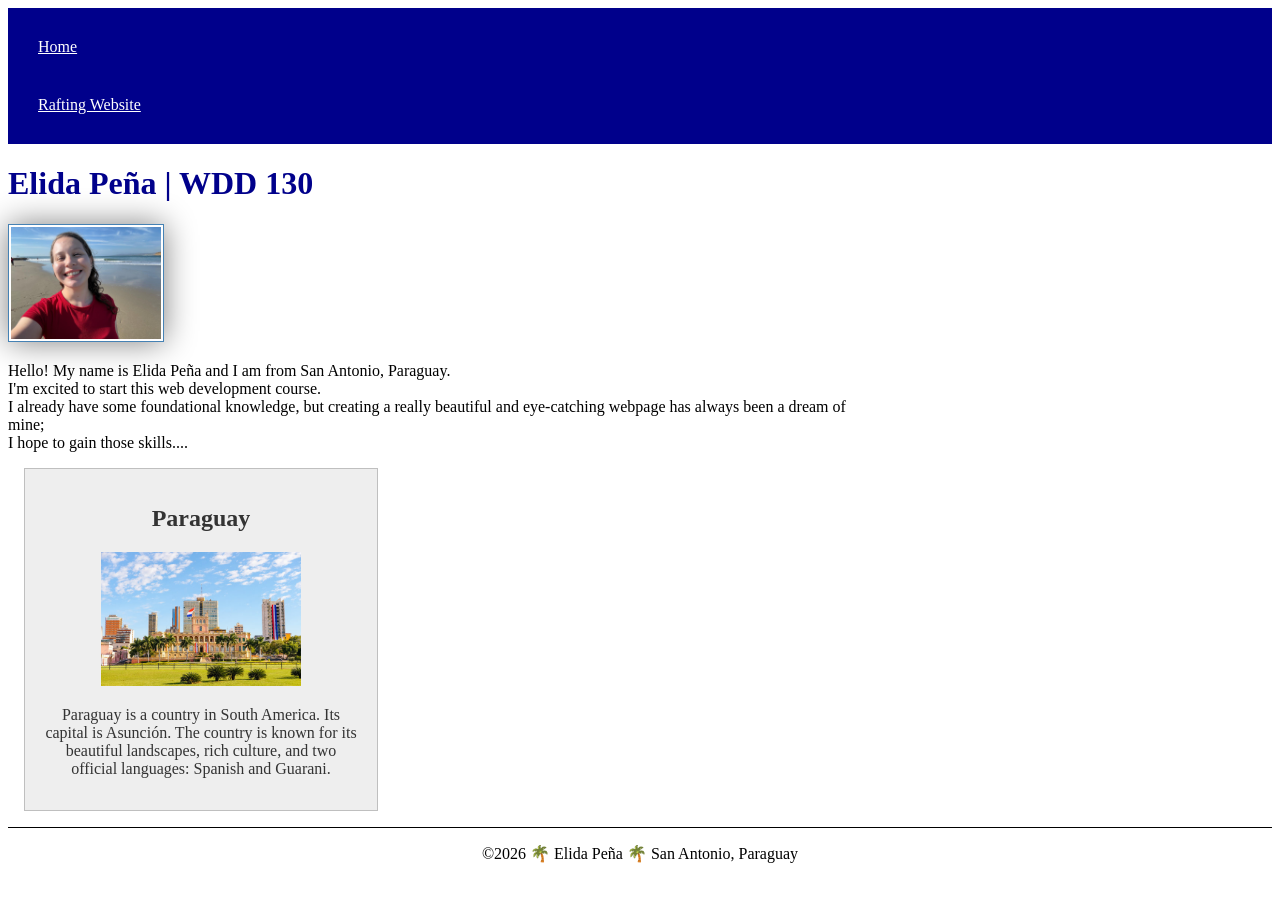
<file: index.html>
<!DOCTYPE html>
<html lang="en-US">

<head>
    <meta charset="UTF-8">
    <meta name="viewport" content="width=device-width, initial-scale=1.0">
    <title>Elida Peña | WDD 130</title>
    <meta name="description" content="Personal homepage of Elida Peña for the WDD 130 Web Fundamentals course.">
    <meta name="author" content="Elida Peña">
    <link rel="stylesheet" href="styles/styles.css">
</head>

<body>
    <header>
        <nav>
            <a href="#">Home</a>
            <a href="wwr/">Rafting Website</a>
        </nav>
    </header>
    <main>
        <h1>Elida Peña | WDD 130</h1>
        <img src="images/profile.jpeg" alt="Hello, my name is Elida Peña" width="200">
        <p>Hello! My name is Elida Peña and I am from San Antonio, Paraguay.<br>
            I'm excited to start this web development course.<br> I already have some foundational knowledge,
            but creating a really beautiful and eye-catching webpage has always been a dream of mine;<br> I hope to gain those skills....</p>
    </main>
    <aside>
    <h2>Paraguay</h2>
    <img src="images/paraguay.jpg" alt="Landscape of Paraguay">
    <p>Paraguay is a country in South America. Its capital is Asunción. The country is known for its beautiful landscapes, rich culture, and two official languages: Spanish and Guarani.</p>
    </aside>
    <footer>
        <p>©2026 🌴 Elida Peña 🌴 San Antonio, Paraguay</p>
    </footer>
</body>

</html>
</file>
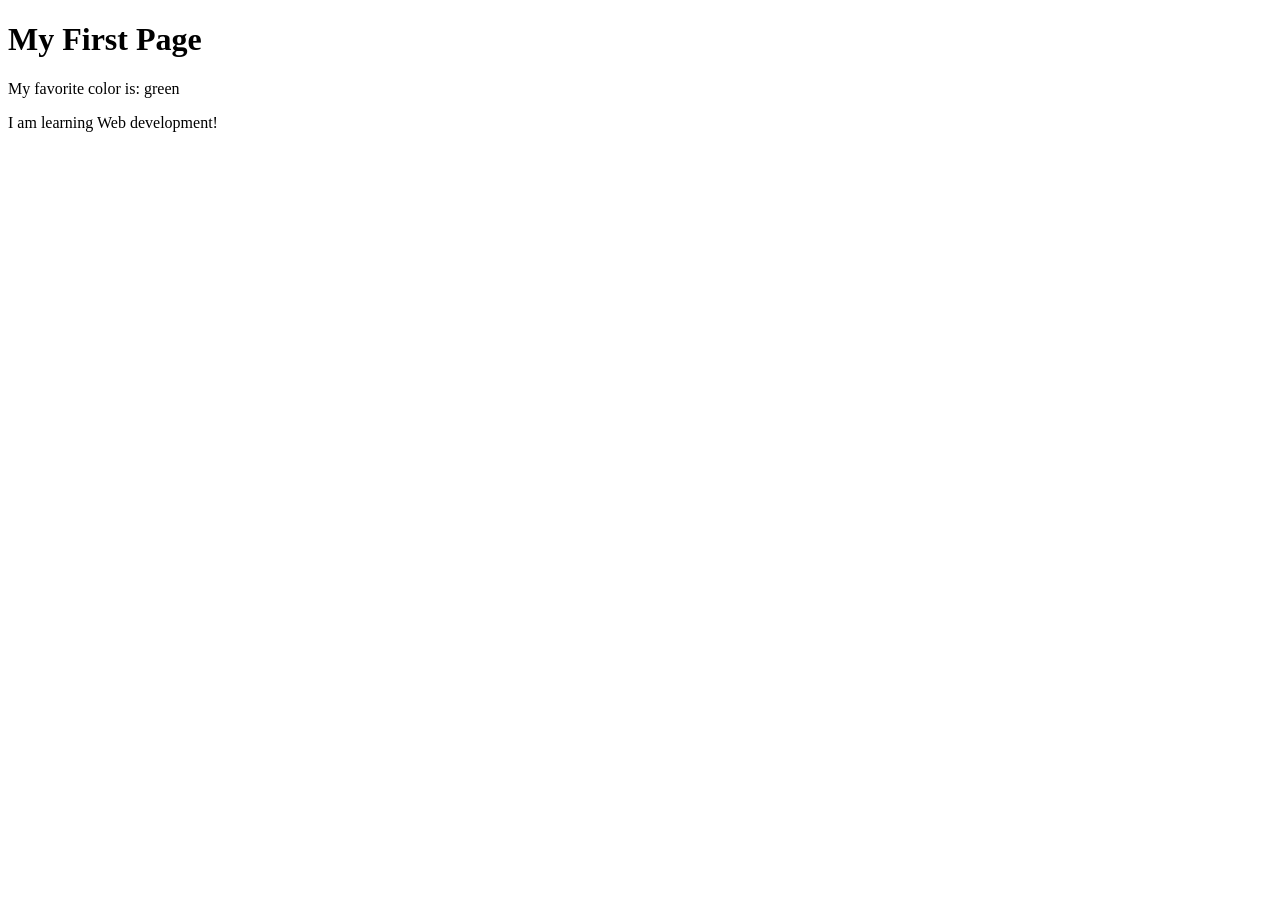
<file: week01/first-page.html>
<!DOCTYPE html>
<html lang="en">

<head>
    <meta charset="UTF-8">
    <meta name="viewport" content="width=device-width, initial-scale=1.0">
    <title>My First Page</title>
</head>

<body>
    <h1>My First Page</h1>
    <p>My favorite color is: green </p>
    <p>I am learning Web development! </p>
</body>

</html>
</file>
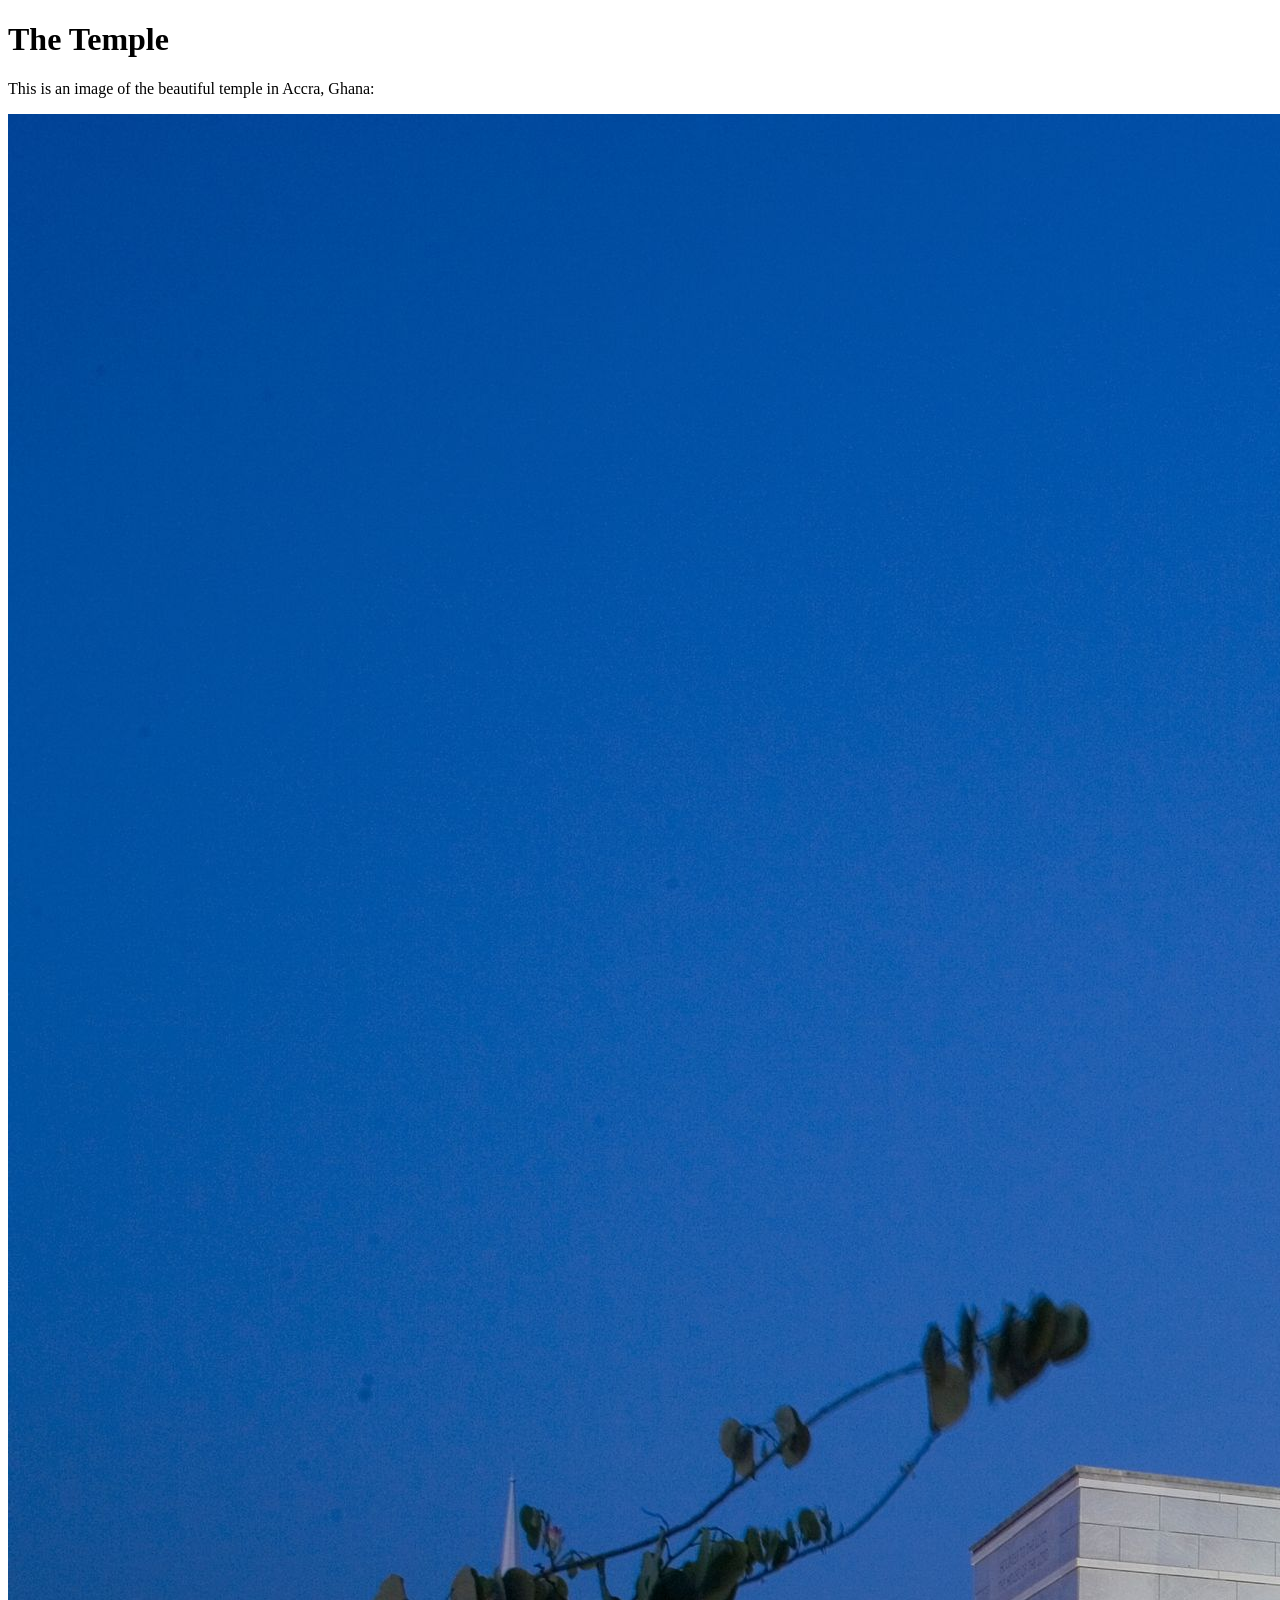
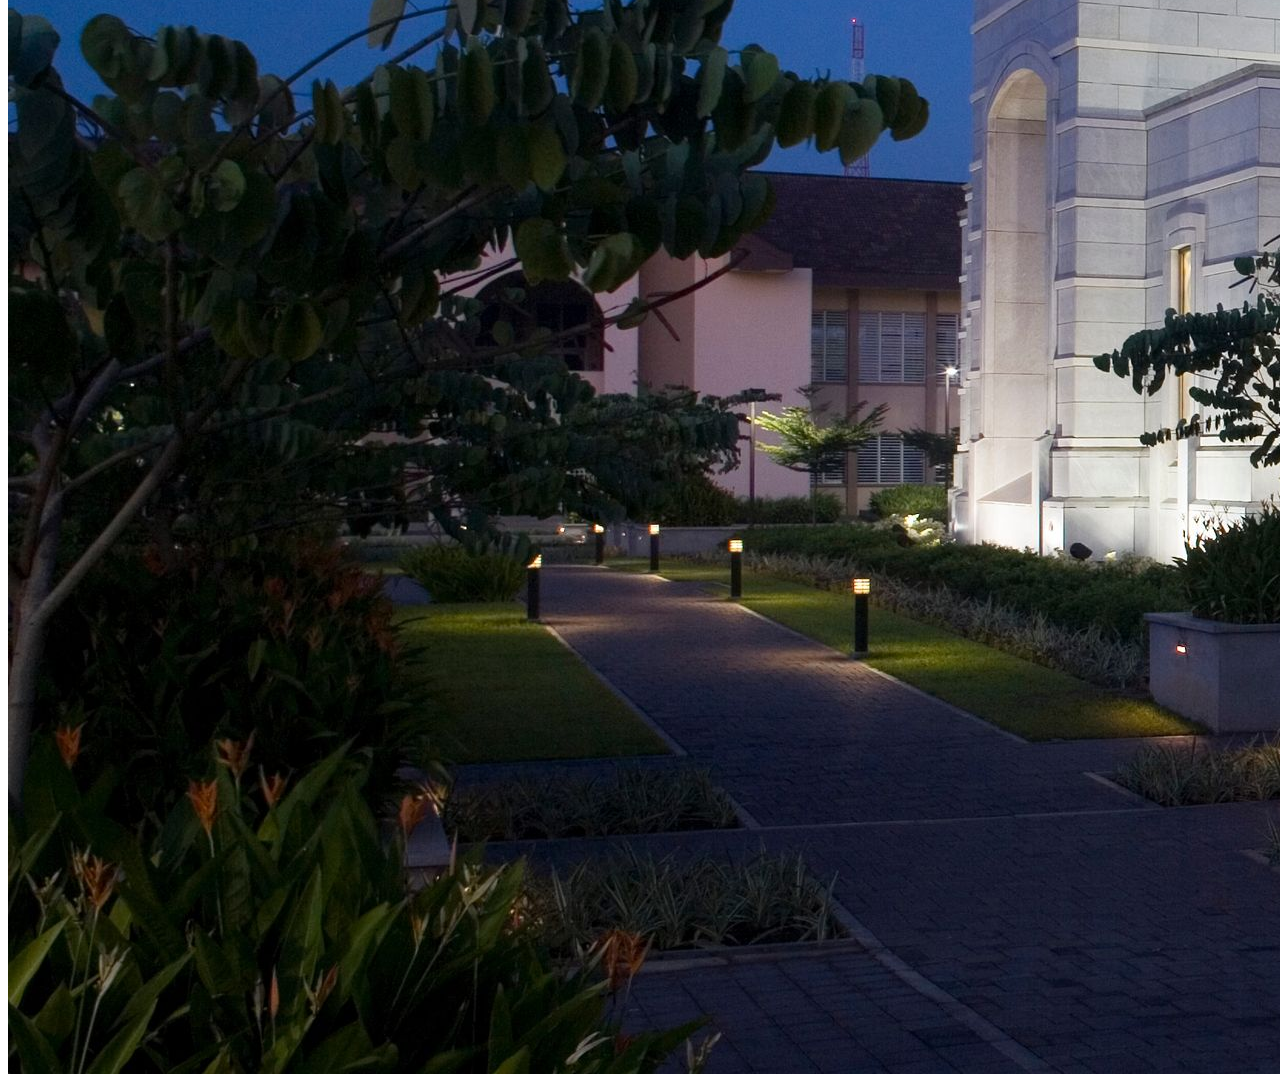
<file: week01/images.html>
<!DOCTYPE html>
<html lang="en">

<head>
    <meta charset="UTF-8">
    <meta name="viewport" content="width=device-width, initial-scale=1.0">
    <title>Temple Image</title>
</head>

<body>
    <h1>The Temple</h1>
    <p>This is an image of the beautiful temple in Accra, Ghana:</p>
    <img src="images/temple-large.jpeg" alt="The Accra Ghana Temple">

</body>

</html>
</file>
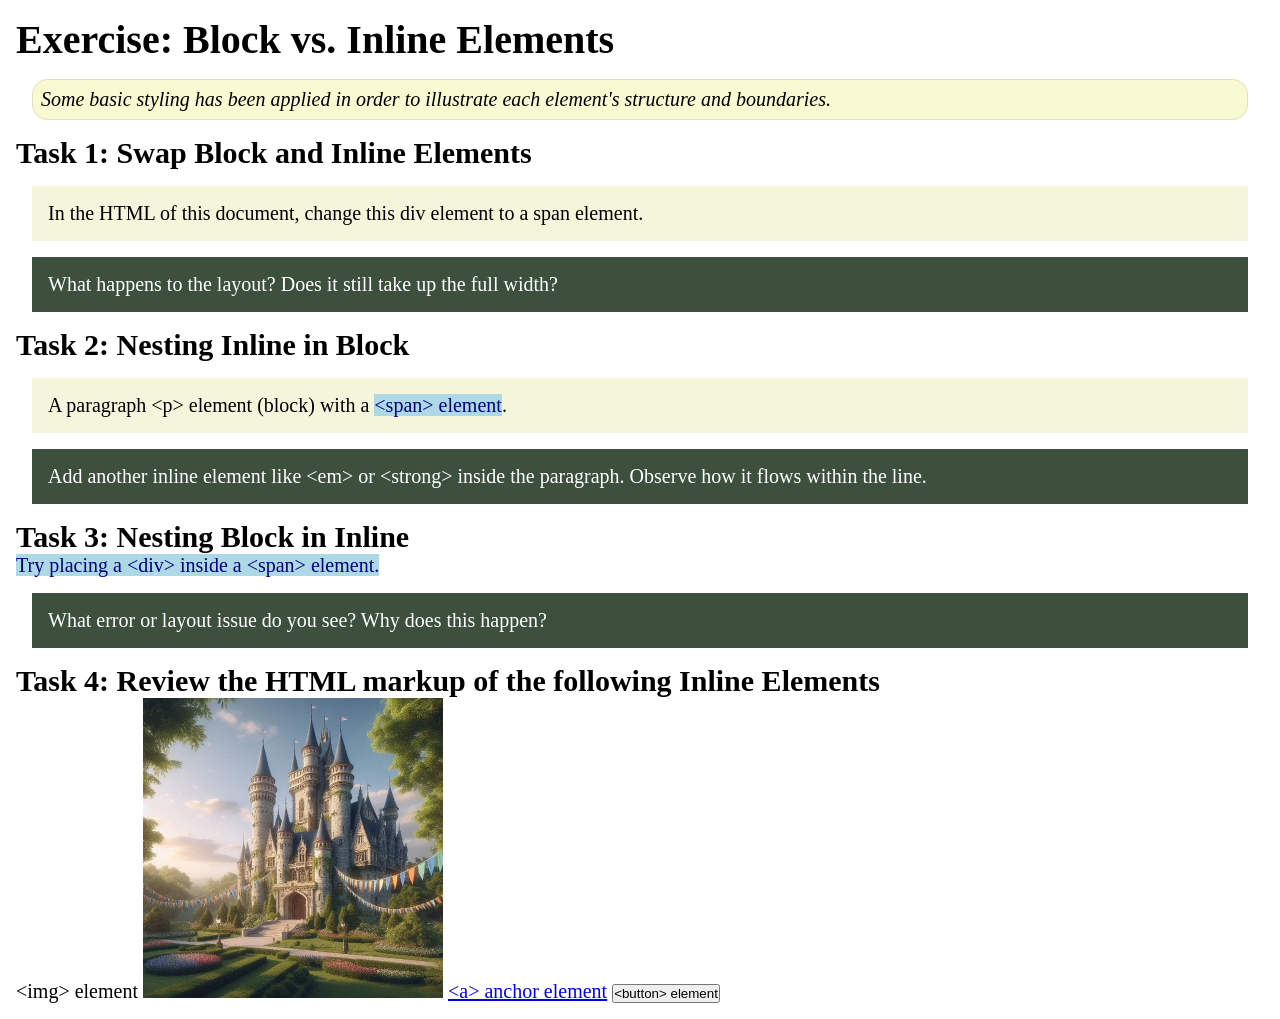
<file: week02/block-vs-inline.html>
<!DOCTYPE html>
<html lang="en">

<head>
    <meta charset="UTF-8">
    <meta name="viewport" content="width=device-width, initial-scale=1.0">
    <title>Exercise: Block vs. Inline Elements</title>
    <link rel="stylesheet" href="styles/block-vs-inline.css">
</head>

<body>
    <main>
        <h1>Exercise: Block vs. Inline Elements</h1>
        <p class="note">Some basic styling has been applied in order to illustrate each element's structure and boundaries.</p>

        <h2>Task 1: Swap Block and Inline Elements</h2>
        <div>In the HTML of this document, change this div element to a span element.</div>

        <p class="question">What happens to the layout? Does it still take up the full width?</p>

        <h2>Task 2: Nesting Inline in Block</h2>
        <p>A paragraph &lt;p&gt; element (block) with a <span>&lt;span&gt; element</span>.</p>
        <p class="question">Add another inline element like &lt;em&gt; or &lt;strong&gt; inside the paragraph. Observe how it flows within the line.</p>

        <h2>Task 3: Nesting Block in Inline</h2>
        <span>Try placing a &lt;div&gt; inside a &lt;span&gt; element.</span>
        <p class="question">What error or layout issue do you see? Why does this happen?</p>

        <h2>Task 4: Review the HTML markup of the following Inline Elements</h2>
        &lt;img&gt; element
        <img src="images/castle.webp" alt="placeholder image (images are inline)" width="300" height="300">
        <a href="https://churchofjesuschrist.org">&lt;a&gt; anchor element</a>
        <button type="button">&lt;button&gt; element</button>
    </main>
</body>

</html>
</file>
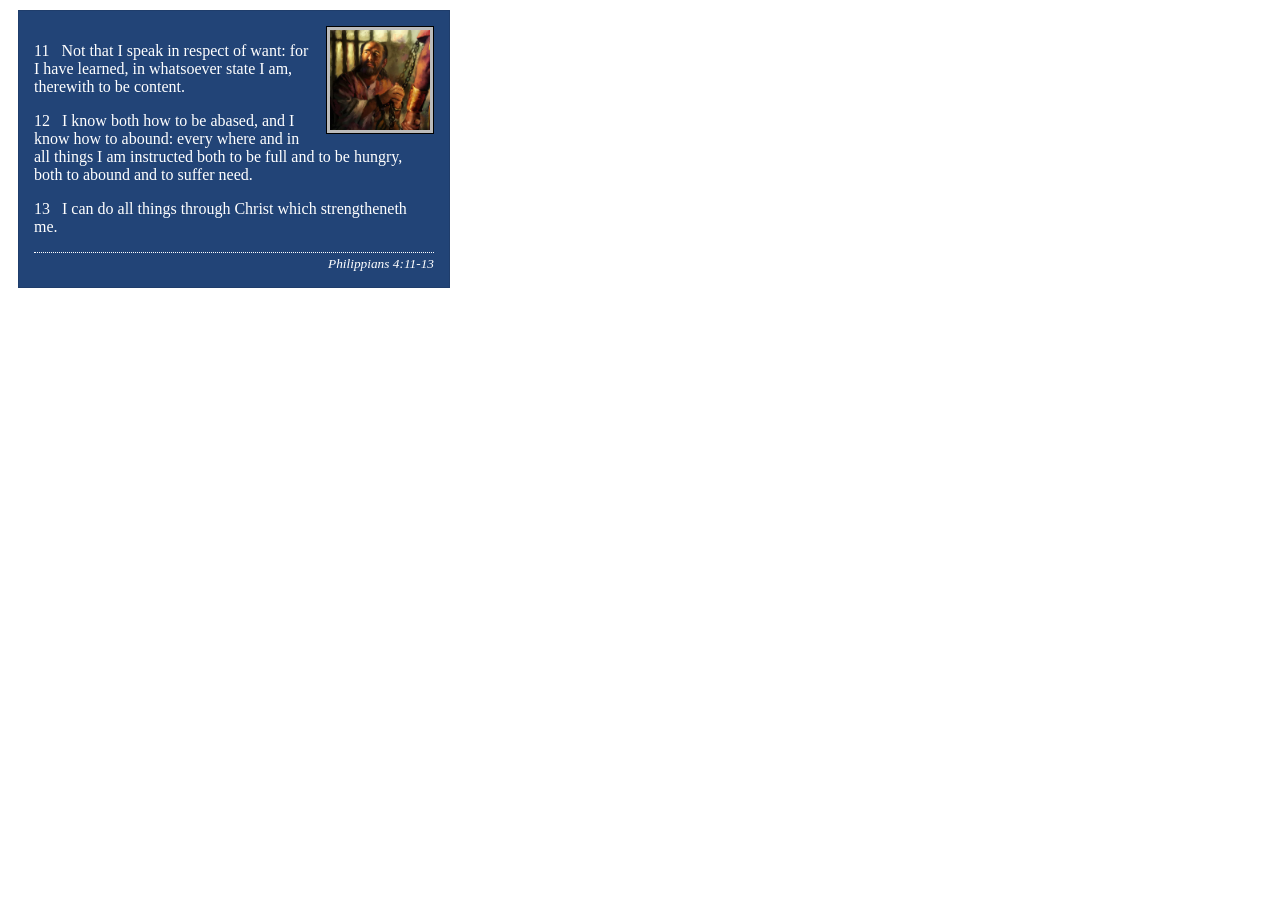
<file: week02/box-model-solution.html>
<!DOCTYPE html>
<html lang="en">

<head>
    <meta charset="UTF-8">
    <meta name="viewport" content="width=device-width, initial-scale=1.0">
    <title>Box Model Activity</title>
    <link rel="stylesheet" href="styles/box-model-solution.css">
</head>

<body>
    <main>
        <div class="callout">
            <img src="images/apostle-paul-imprisoned.webp" alt="Paul the Apostle - Imprisoned in Rome" width="200" height="200">
            <blockquote>
                <p>11 &nbsp; Not that I speak in respect of want: for I have learned, in whatsoever state I am, therewith to be content.</p>
                <p>12 &nbsp; I know both how to be abased, and I know how to abound: every where and in all things I am instructed both to be full and to be hungry, both to abound and to suffer need.</p>
                <p>13 &nbsp; I can do all things through Christ which strengtheneth me.</p>
            </blockquote>
            <cite>Philippians 4:11-13</cite>
        </div>
    </main>
</body>

</html>
</file>
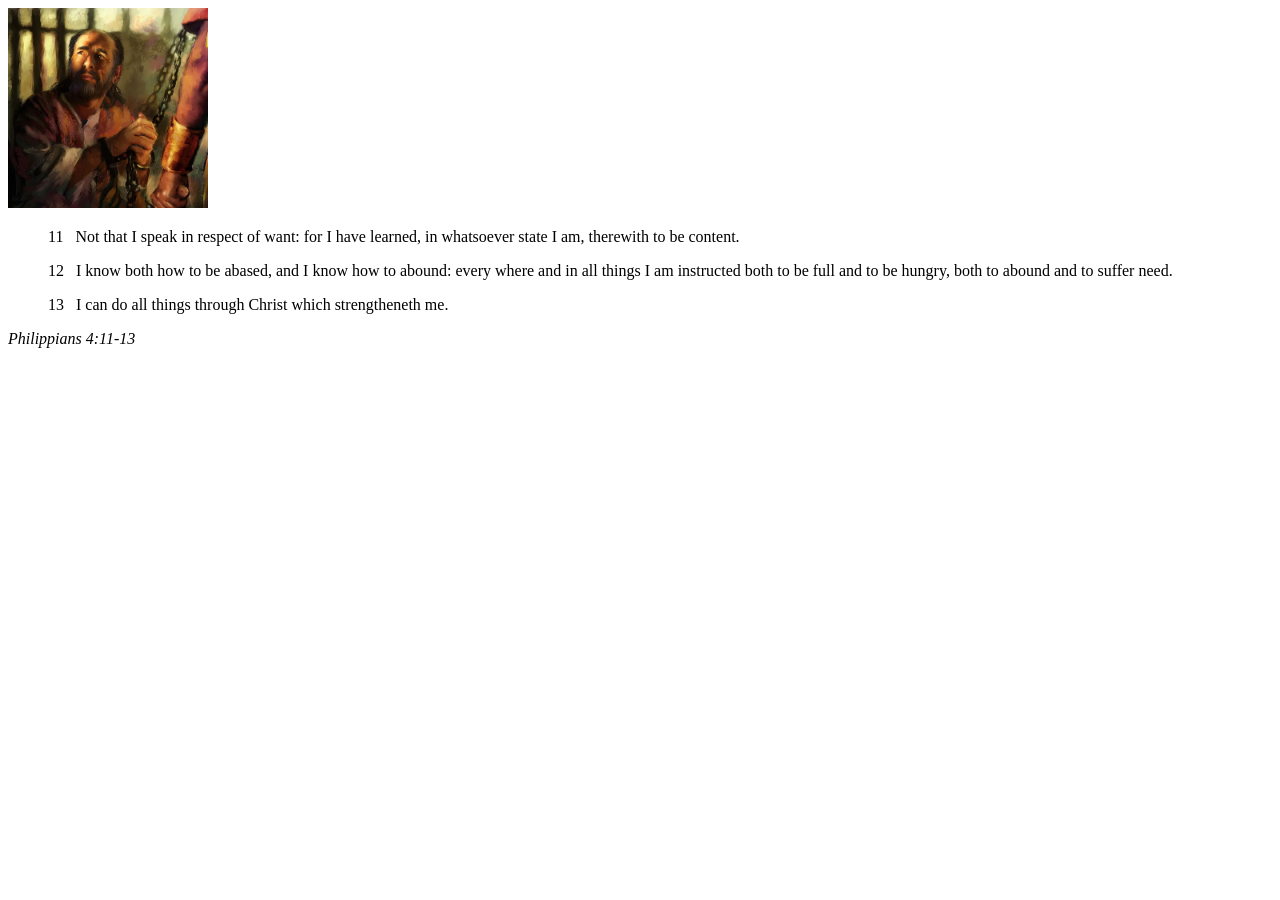
<file: week02/box-model.html>
<!DOCTYPE html>
<html lang="en">

<head>
    <meta charset="UTF-8">
    <meta name="viewport" content="width=device-width, initial-scale=1.0">
    <title>Box Model Activity</title>
</head>

<body>
    <main>
        <div class="callout">
            <img src="images/apostle-paul-imprisoned.webp" alt="Paul the Apostle - Imprisoned in Rome" width="200" height="200">
            <blockquote>
                <p>11 &nbsp; Not that I speak in respect of want: for I have learned, in whatsoever state I am, therewith to be content.</p>
                <p>12 &nbsp; I know both how to be abased, and I know how to abound: every where and in all things I am instructed both to be full and to be hungry, both to abound and to suffer need.</p>
                <p>13 &nbsp; I can do all things through Christ which strengtheneth me.</p>
            </blockquote>
            <cite>Philippians 4:11-13</cite>
        </div>
    </main>
</body>

</html>
</file>
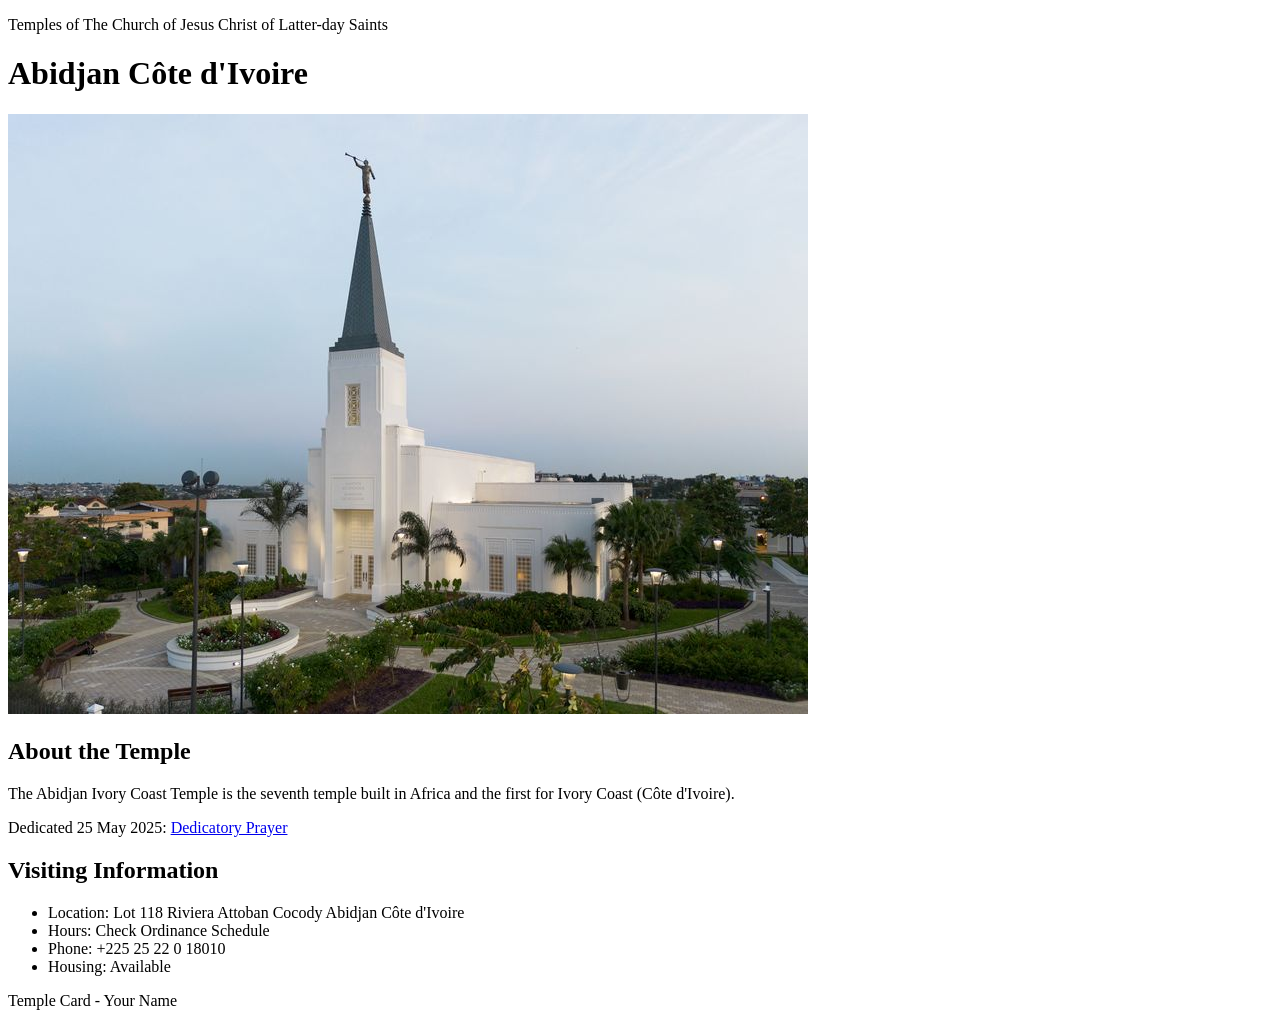
<file: week02/temple.html>
<!DOCTYPE html>
<html lang="en">

<head>
    <meta charset="UTF-8">
    <meta name="viewport" content="width=device-width, initial-scale=1.0">
    <title>Temple Card - Abidjan Côte d'Ivoire</title>
</head>

<body>
    <header>
        <p>Temples of The Church of Jesus Christ of Latter-day Saints</p>
    </header>
    <main>
        <h1>Abidjan Côte d'Ivoire</h1>
        <picture>
            <img src="images/abidjan-ivory-coast.jpeg" alt="Abidjan Côte d'Ivoire Temple">
        </picture>
        <section>
            <h2>About the Temple</h2>
            <p>The Abidjan Ivory Coast Temple is the seventh temple built in Africa and the first for Ivory Coast (Côte d'Ivoire).</p>
            <p>Dedicated 25 May 2025: <a href="https://www.churchofjesuschrist.org/temples/dedicatory-prayer/abidjan-ivory-coast-temple/2025-05-25?lang=eng" target="_blank" rel="noopener noreferrer">Dedicatory Prayer</a></p>
        </section>
        <section>
            <h2>Visiting Information</h2>
            <ul>
                <li>Location: Lot 118 Riviera Attoban Cocody Abidjan Côte d'Ivoire</li>
                <li>Hours: Check Ordinance Schedule</li>
                <li>Phone: +225 25 22 0 18010</li>
                <li>Housing: Available</li>
            </ul>
        </section>
    </main>
    <footer>
        <p>Temple Card - Your Name</p>
    </footer>
</body>

</html>
</file>
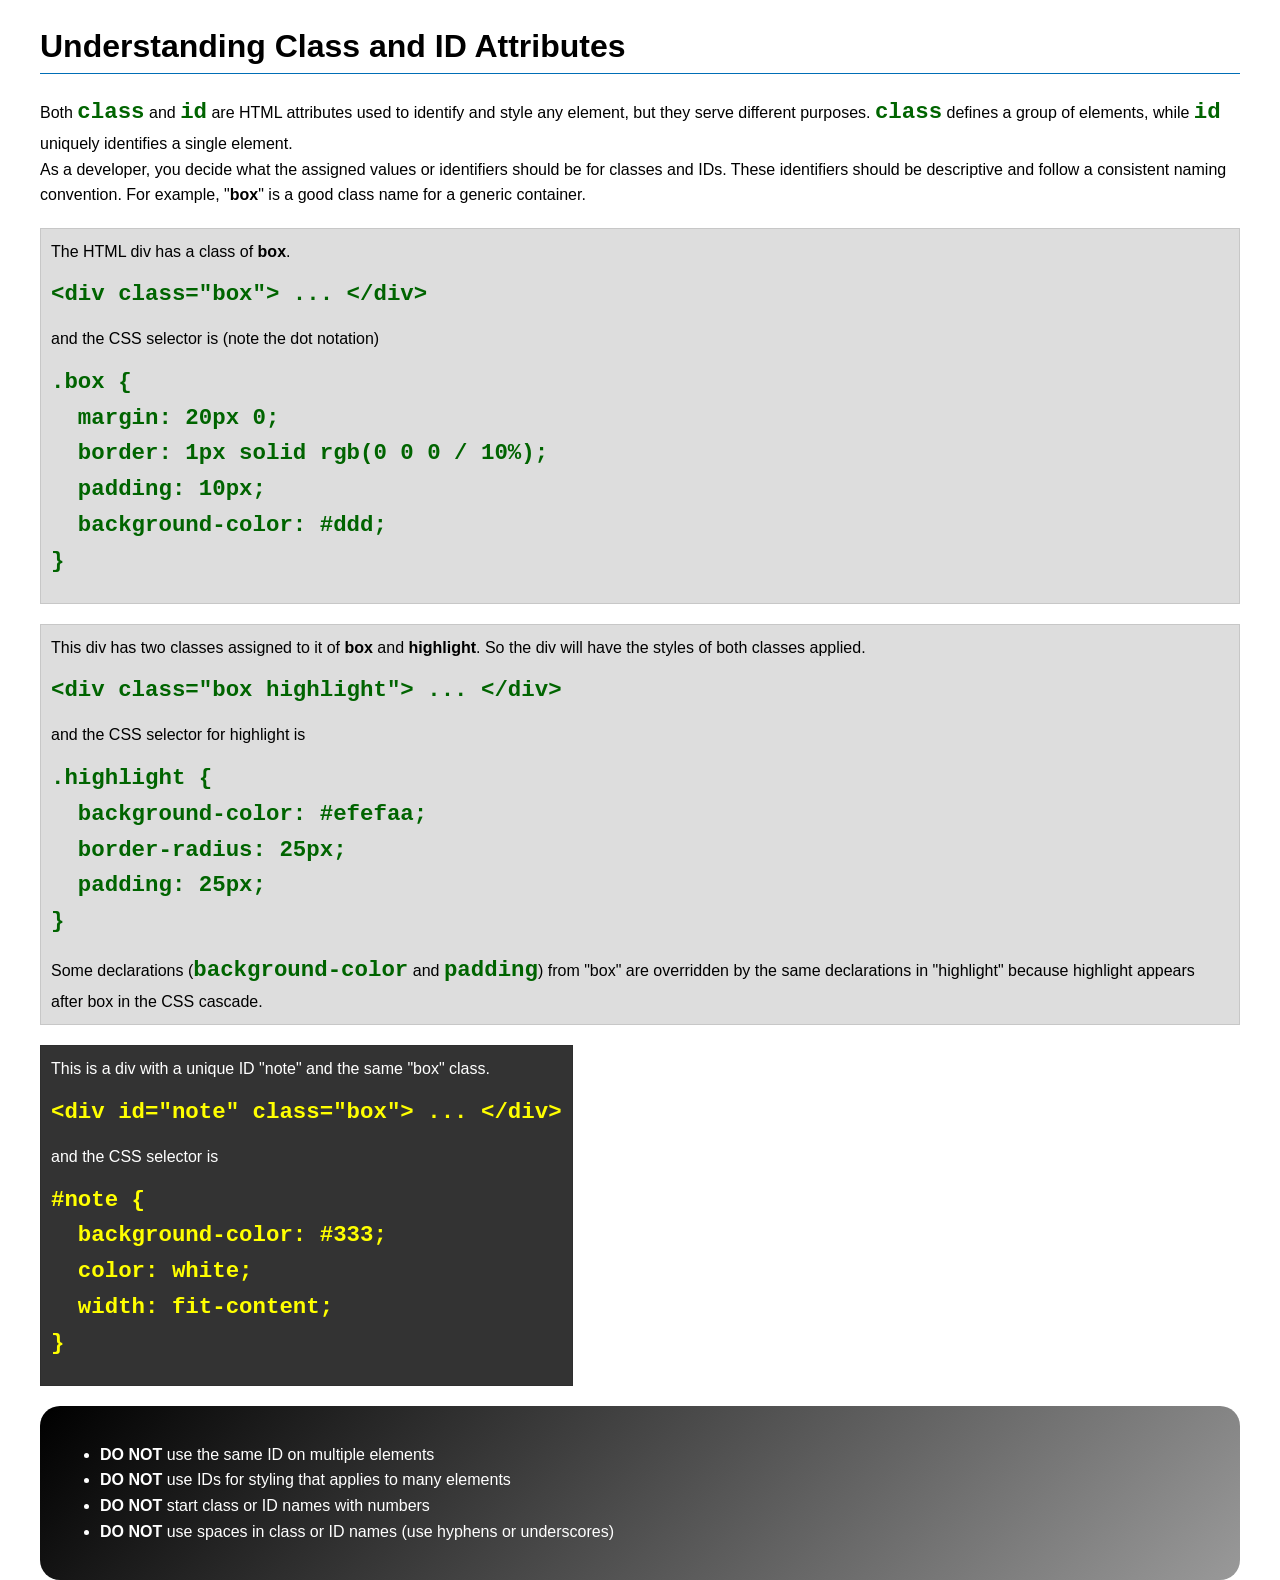
<file: week03/class-and-id.html>
<!DOCTYPE html>
<html lang="en">

<head>
    <meta charset="UTF-8">
    <meta name="viewport" content="width=device-width, initial-scale=1.0">
    <title>Class vs ID Attributes</title>
    <link rel="stylesheet" href="styles/class-and-id.css">
</head>

<body>
    <h1>Understanding Class and ID Attributes</h1>
    <p>Both <code>class</code> and <code>id</code> are HTML attributes used to identify and style any element, but they serve different purposes. <code>class</code> defines a group of elements, while <code>id</code> uniquely identifies a single element.</p>
    <p>As a developer, you decide what the assigned values or identifiers should be for classes and IDs. These identifiers should be descriptive and follow a consistent naming convention. For example, "<strong>box</strong>" is a good class name for a generic container.</p>
    <div class="box">
        <p>The HTML div has a class of <strong>box</strong>.</p>
        <pre><code class="html">&lt;div class="box"&gt; ... &lt;/div&gt;</code></pre>
        and the CSS selector is (note the dot notation)
        <pre><code class="css">.box {
  margin: 20px 0;
  border: 1px solid rgb(0 0 0 / 10%);
  padding: 10px;
  background-color: #ddd; 
}</code></pre>
    </div>

    <div class="box">
        <p>This div has two classes assigned to it of <strong>box</strong> and <strong>highlight</strong>. So the div will have the styles of both classes applied.</p>
        <pre><code class="html">&lt;div class="box highlight"&gt; ... &lt;/div&gt;</code></pre>
        and the CSS selector for highlight is
        <pre><code class="css">.highlight {
  background-color: #efefaa;
  border-radius: 25px;
  padding: 25px;
}</code></pre>
        <p>Some declarations (<code>background-color</code> and <code>padding</code>) from "box" are overridden by the same declarations in "highlight" because highlight appears after box in the CSS cascade.</p>
    </div>

    <div id="note" class="box">
        <p>This is a div with a unique ID "note" and the same "box" class.</p>
        <pre><code class="html">&lt;div id="note" class="box"&gt; ... &lt;/div&gt;</code></pre>
        and the CSS selector is
        <pre><code class="css">#note {
  background-color: #333;
  color: white;
  width: fit-content;
}</code></pre>
    </div>

    <section id="best-practice">
        
        <ul>
            <li><strong>DO NOT</strong> use the same ID on multiple elements</li>
            <li><strong>DO NOT</strong> use IDs for styling that applies to many elements</li>
            <li><strong>DO NOT</strong> start class or ID names with numbers</li>
            <li><strong>DO NOT</strong> use spaces in class or ID names (use hyphens or underscores)</li>
        </ul>
    </section>

</body>

</html>
</file>
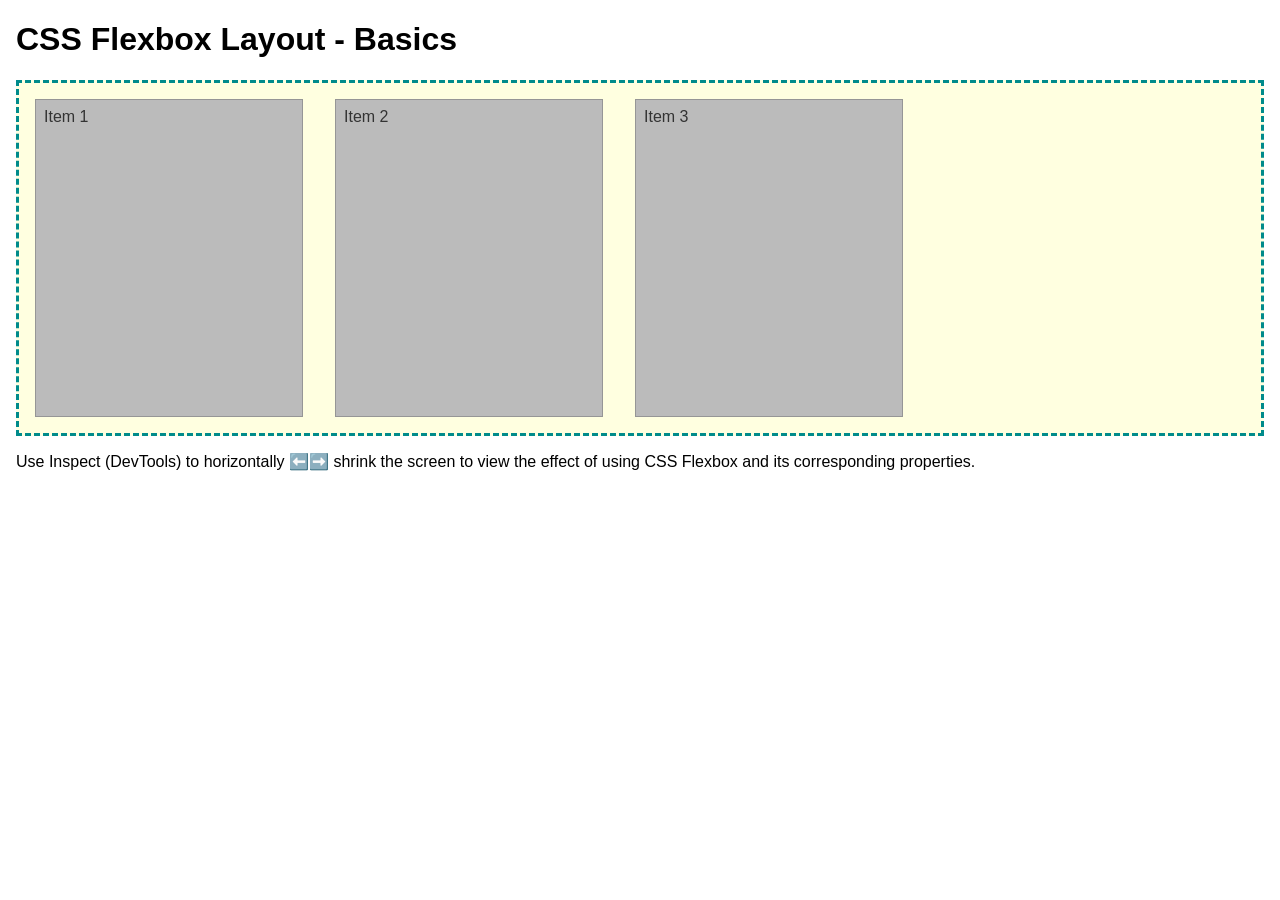
<file: week04/flexbox-layout.html>
<!DOCTYPE html>
<html lang="en">

<head>
    <meta charset="UTF-8">
    <meta name="viewport" content="width=device-width, initial-scale=1.0">
    <title>CSS Flexbox Layout - Basics</title>
    <link rel="stylesheet" href="styles/flexbox.css">
</head>

<body>
    <main>
        <h1>CSS Flexbox Layout - Basics</h1>
        <div class="flex-container">
            <div class="flex-item item1">Item 1</div>
            <div class="flex-item item2">Item 2</div>
            <div class="flex-item item3">Item 3</div>
        </div>
        <p>Use Inspect (DevTools) to horizontally ⬅️➡️ shrink the screen to view the effect of using CSS Flexbox and its corresponding properties.</p>
    </main>
</body>

</html>
</file>
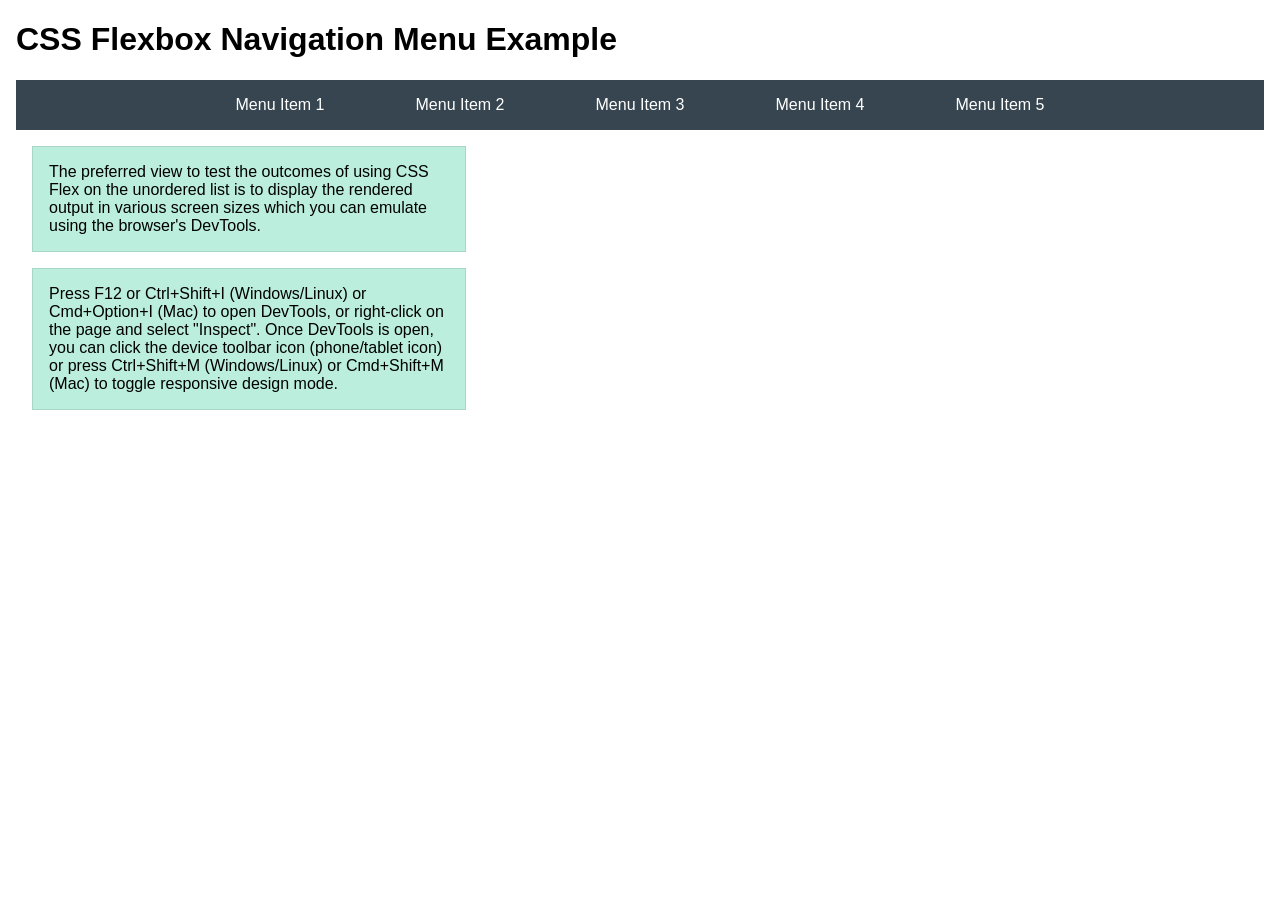
<file: week04/flexbox-menu.html>
<!DOCTYPE html>
<html lang="en">

<head>
    <meta charset="UTF-8">
    <meta name="viewport" content="width=device-width, initial-scale=1.0">
    <title>CSS Flexbox - Navigation Menu</title>
    <link rel="stylesheet" href="styles/flexbox-menu.css">
</head>

<body>
    <main>
        <h1>CSS Flexbox Navigation Menu Example</h1>
        <nav>
            <ul>
                <li><a href="#">Menu Item 1</a></li>
                <li><a href="#">Menu Item 2</a></li>
                <li><a href="#">Menu Item 3</a></li>
                <li><a href="#">Menu Item 4</a></li>
                <li><a href="#">Menu Item 5</a></li>
            </ul>
        </nav>
        <p>The preferred view to test the outcomes of using CSS Flex on the unordered list is to display the rendered output in various screen sizes which you can emulate using the browser's DevTools.</p>

        <p>Press F12 or Ctrl+Shift+I (Windows/Linux) or Cmd+Option+I (Mac) to open DevTools, or right-click on the page and select "Inspect". Once DevTools is open, you can click the device toolbar icon (phone/tablet icon) or press Ctrl+Shift+M (Windows/Linux) or Cmd+Shift+M (Mac) to toggle responsive design mode.</p>
    </main>
</body>

</html>
</file>
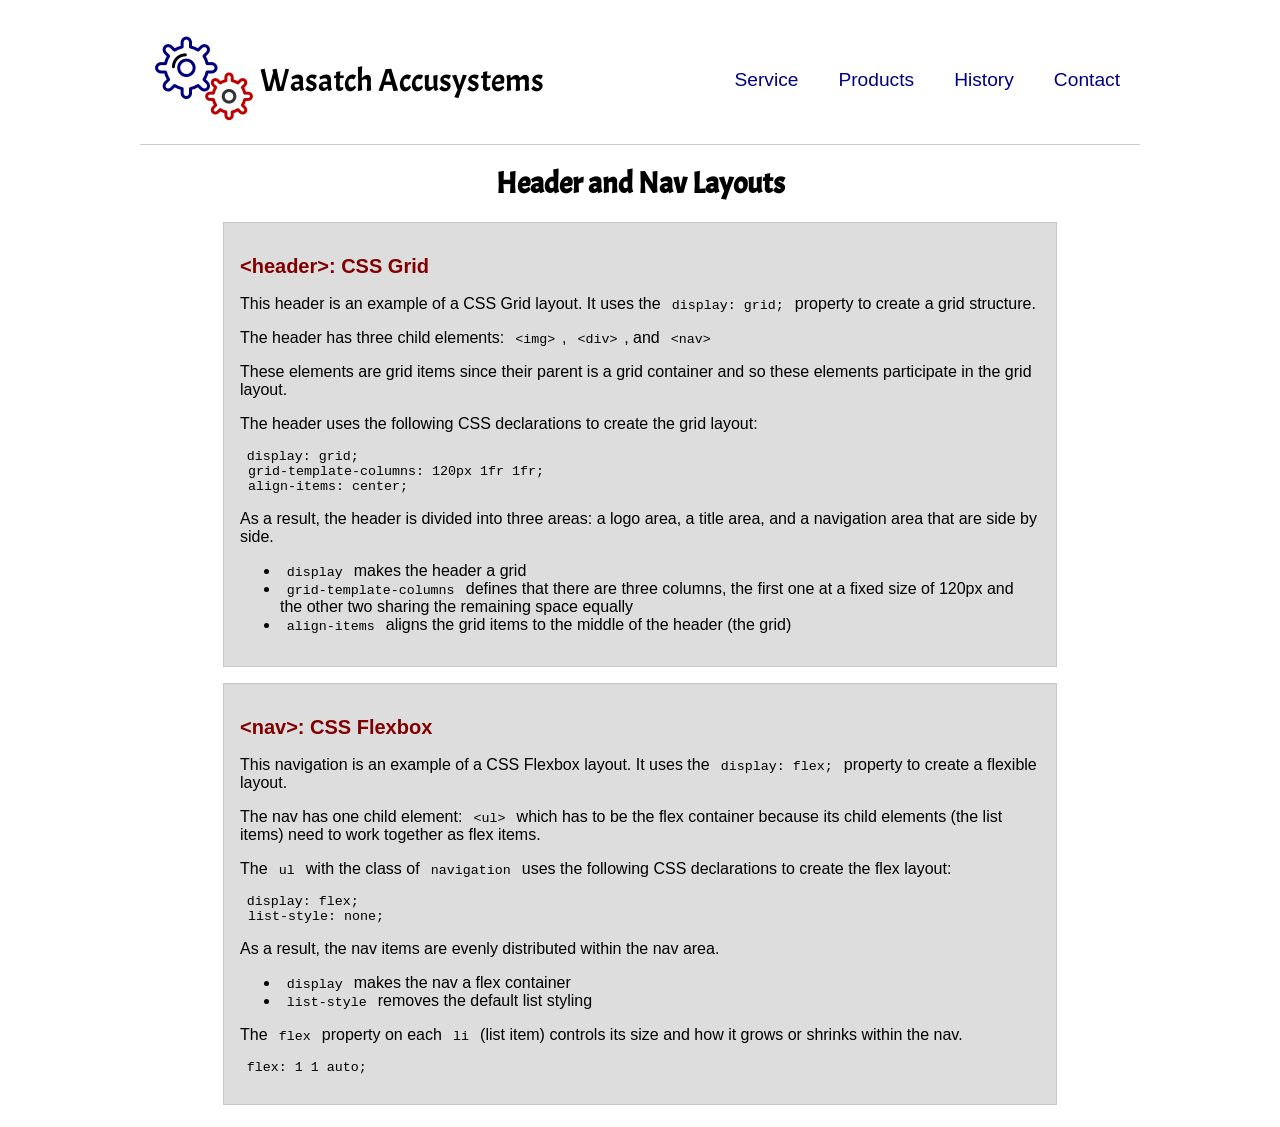
<file: week04/header-layout.html>
<!DOCTYPE html>
<html lang="en">

<head>
    <meta charset="UTF-8">
    <meta name="viewport" content="width=device-width, initial-scale=1.0">
    <title>Header and Nav Layout</title>
    <link rel="stylesheet" href="styles/layout.css">
    <link rel="preconnect" href="https://fonts.googleapis.com">
    <link rel="preconnect" href="https://fonts.gstatic.com" crossorigin>
    <link href="https://fonts.googleapis.com/css2?family=Acme&display=swap" rel="stylesheet">
</head>

<body>
    <header>
        <img src="images/colored-gears.png" alt="Sample Logo">
        <div id="logo">Wasatch Accusystems</div>
        <nav>
            <ul class="navigation">
                <li><a href="#">Service</a></li>
                <li><a href="#">Products</a></li>
                <li><a href="#">History</a></li>
                <li><a href="#">Contact</a></li>
            </ul>
        </nav>
    </header>
    <main>
        <h1>Header and Nav Layouts</h1>
        <section>
            <h2>&lt;header&gt;: CSS Grid</h2>
            <p>This header is an example of a CSS Grid layout. It uses the <code>display: grid;</code> property to create a grid structure.</p>
            <p>The header has three child elements: <code>&lt;img&gt;</code>, <code>&lt;div&gt;</code>, and <code>&lt;nav&gt;</code></p>
            <p>These elements are grid items since their parent is a grid container and so these elements participate in the grid layout.</p>
            <p>The header uses the following CSS declarations to create the grid layout:</p>
            <pre><code>display: grid;
 grid-template-columns: 120px 1fr 1fr;
 align-items: center;</code></pre>

            <p>As a result, the header is divided into three areas: a logo area, a title area, and a navigation area that are side by side.</p>

            <ul>
                <li><code>display</code> makes the header a grid</li>
                <li><code>grid-template-columns</code> defines that there are three columns, the first one at a fixed size of 120px and the other two sharing the remaining space equally</li>
                <li><code>align-items</code> aligns the grid items to the middle of the header (the grid)</li>
            </ul>
        </section>

        <section>
            <h2>&lt;nav&gt;: CSS Flexbox</h2>
            <p>This navigation is an example of a CSS Flexbox layout. It uses the <code>display: flex;</code> property to create a flexible layout.</p>
            <p>The nav has one child element: <code>&lt;ul&gt;</code> which has to be the flex container because its child elements (the list items) need to work together as flex items.</p>
            <p>The <code>ul</code> with the class of <code>navigation</code> uses the following CSS declarations to create the flex layout:</p>
            <pre><code>display: flex;
 list-style: none;</code></pre>

            <p>As a result, the nav items are evenly distributed within the nav area.</p>
            <ul>
                <li><code>display</code> makes the nav a flex container</li>
                <li><code>list-style</code> removes the default list styling</li>
            </ul>

            <p>The <code>flex</code> property on each <code>li</code> (list item) controls its size and how it grows or shrinks within the nav.</p>
            <pre><code>flex: 1 1 auto;</code></pre>
        </section>
    </main>

</body>

</html>
</file>
<file: styles/styles.css>
main {
    max-width: 840px;
}

aside {
    width: 20rem;
    margin: 1rem;
    border: 1px solid rgb(0 0 0 / 0.2);
    padding: 1rem;
    background-color: #eee;
    color: #333;
    text-align: center;
}

aside img {
    width: 200px;
    height: auto;
}

main img {
    width: 150px;
    height: auto;
    border: 1px solid steelblue;
    padding: 2px;
    box-shadow: 0 0 30px gray;
}

p {
    padding: 0;
}

footer {
    margin-top: 15px;
    border-top: 1px solid #000;
    text-align: center;
}

nav {
    background-color: darkblue;
    padding: 10px;
}

nav a {
    color: white;
    padding: 20px;
    display: block;
}

h1 {
    color: darkblue;
}
</file>
<file: week02/styles/block-vs-inline.css>
* {
    margin: 0;
    padding: 0;
}

body {
    font-size: 20px;
    margin: 1rem;
}

p,
div {
    background-color: beige;
    margin: 1rem;
    padding: 1rem;
}

span {
    color: navy;
    background-color: lightblue;
}

code {
    margin: 0;
    padding: 0;
    color: green;
    font-size: 1.2rem;
}

.note {
    font-style: italic;
    background-color: lightgoldenrodyellow;
    border-radius: 1rem;
    border: 1px solid rgb(0 0 0 / 10%);
    margin: 1rem;
    padding: .5rem;
}

.question {
    background-color: #3d503d;
    color: #fff;
}
</file>
<file: week02/styles/box-model-solution.css>
.callout {
    max-width: 400px;
    margin: 10px;
    border: 1px solid rgb(0 0 0 / 10%);
    padding: 15px;
    background-color: #247;
    color: #fff;
}

.callout img {
    float: right;
    margin: 0 0 10px 15px;
    border: 1px solid #000;
    padding: 3px;
    background-color: #bbb;
    width: 100px;
    height: auto;
}

blockquote {
    margin: 0;
}

cite {
    display: block;
    border-top: 1px dotted #fff;
    padding-top: 3px;
    text-align: right;
    font-size: smaller;
}
</file>
<file: week03/styles/class-and-id.css>
body {
    font-family: Arial, sans-serif;
    line-height: 1.6;
    margin: 0;
    padding: 0 40px;
}

h1 {
    border-bottom: 1px solid rgb(0 110 182);
    padding-bottom: 0;
}

p {
    margin: 0;
}

code {
    color: darkgreen;
    font-weight: 700;
    font-size: 1.4rem;
}

/* Class examples - can be reused */
.box {
    margin: 20px 0;
    border: 1px solid rgb(0 0 0 / 10%);
    padding: 10px;
    background-color: #ddd;
    /* this is shorthand for #dddddd */
}

.highlight {
    background-color: #efefaa;
    border-radius: 25px;
    padding: 25px;
}

/* ID examples - should be unique */

#note {
    background-color: #333;
    color: white;
    width: fit-content;
}

#note code {
    color: yellow;
}

#best-practice {
    background: linear-gradient(135deg, #000 0%, #999 100%);
    color: white;
    border-radius: 20px;
    padding: 20px;
}
</file>
<file: week04/styles/flexbox.css>
body {
    font-family: Helvetica, Arial, sans-serif;
    margin: 1rem;
}

.flex-container {
    border: 3px dashed darkcyan;
    background-color: lightyellow;
    display: flex;
    flex-wrap: wrap;
}

.flex-item {
    width: 250px;
    margin: 1rem;
    border: 1px solid rgb(0 0 0 / 20%);
    padding: 0.5rem;
    background-color: #bbb;
    color: #333;
}

.item1 {
    min-height: 100px;
}

.item2 {
    min-height: 200px;
}

.item3 {
    min-height: 300px;
}
</file>
<file: week04/styles/flexbox-menu.css>
body {
    font-family: Helvetica, Arial, sans-serif;
    margin: 1rem;
}

nav {
    background-color: #36454f;
}

nav ul {
    list-style-type: none;
    display: flex;
    flex-wrap: wrap;
    max-width: 900px;
    margin: 0 auto;
    padding: 0;
    justify-content: space-around;
    align-items: center;
}

nav a {
    display: block;
    color: #fff;
    text-align: center;
    padding: 1rem;
    text-decoration: none;
}

p {
    margin: 1rem;
    border: 1px solid rgb(0 0 0 / 10%);
    padding: 1rem;
    background-color: #bed;
    max-width: 400px;
}
</file>
<file: week04/styles/layout.css>
header {
    margin: 1rem auto;
    display: grid;
    grid-template-columns: 120px 1fr 1fr;
    align-items: center;
    border-bottom: 1px solid #ccc;
    max-width: 1000px;
}

.logo img {
    margin: 0 0.25rem 0 1rem;
    width: 64px;
    height: auto;
}

#logo {
    font-size: 2rem;
    font-family: Acme, Arial, sans-serif;
}

.navigation {
    display: flex;
    list-style: none;
}

.navigation li {
    flex: 1 1 auto;
}

.navigation a {
    display: block;
    color: navy;
    padding: 20px;
    text-decoration: none;
    font-size: 1.2rem;
}

.navigation a:hover {
    color: tomato;
    text-decoration: underline;
}

body {
    font-family: Arial, sans-serif;
}

h1 {
    font-size: 1.85rem;
    text-align: center;
    font-family: Acme, Arial, sans-serif;
}

h2 {
    color: maroon;
    font-size: 1.25rem;
}

section {
    margin: 1em auto;
    padding: 1em;
    border: 1px solid rgb(0 0 0 / 10%);
    background-color: #ddd;
    width: min(800px, 100%);
}

code {
    font-family: 'Courier New', Courier, monospace;
    font-size: smaller;
    padding: 0.5em;
}
</file>
